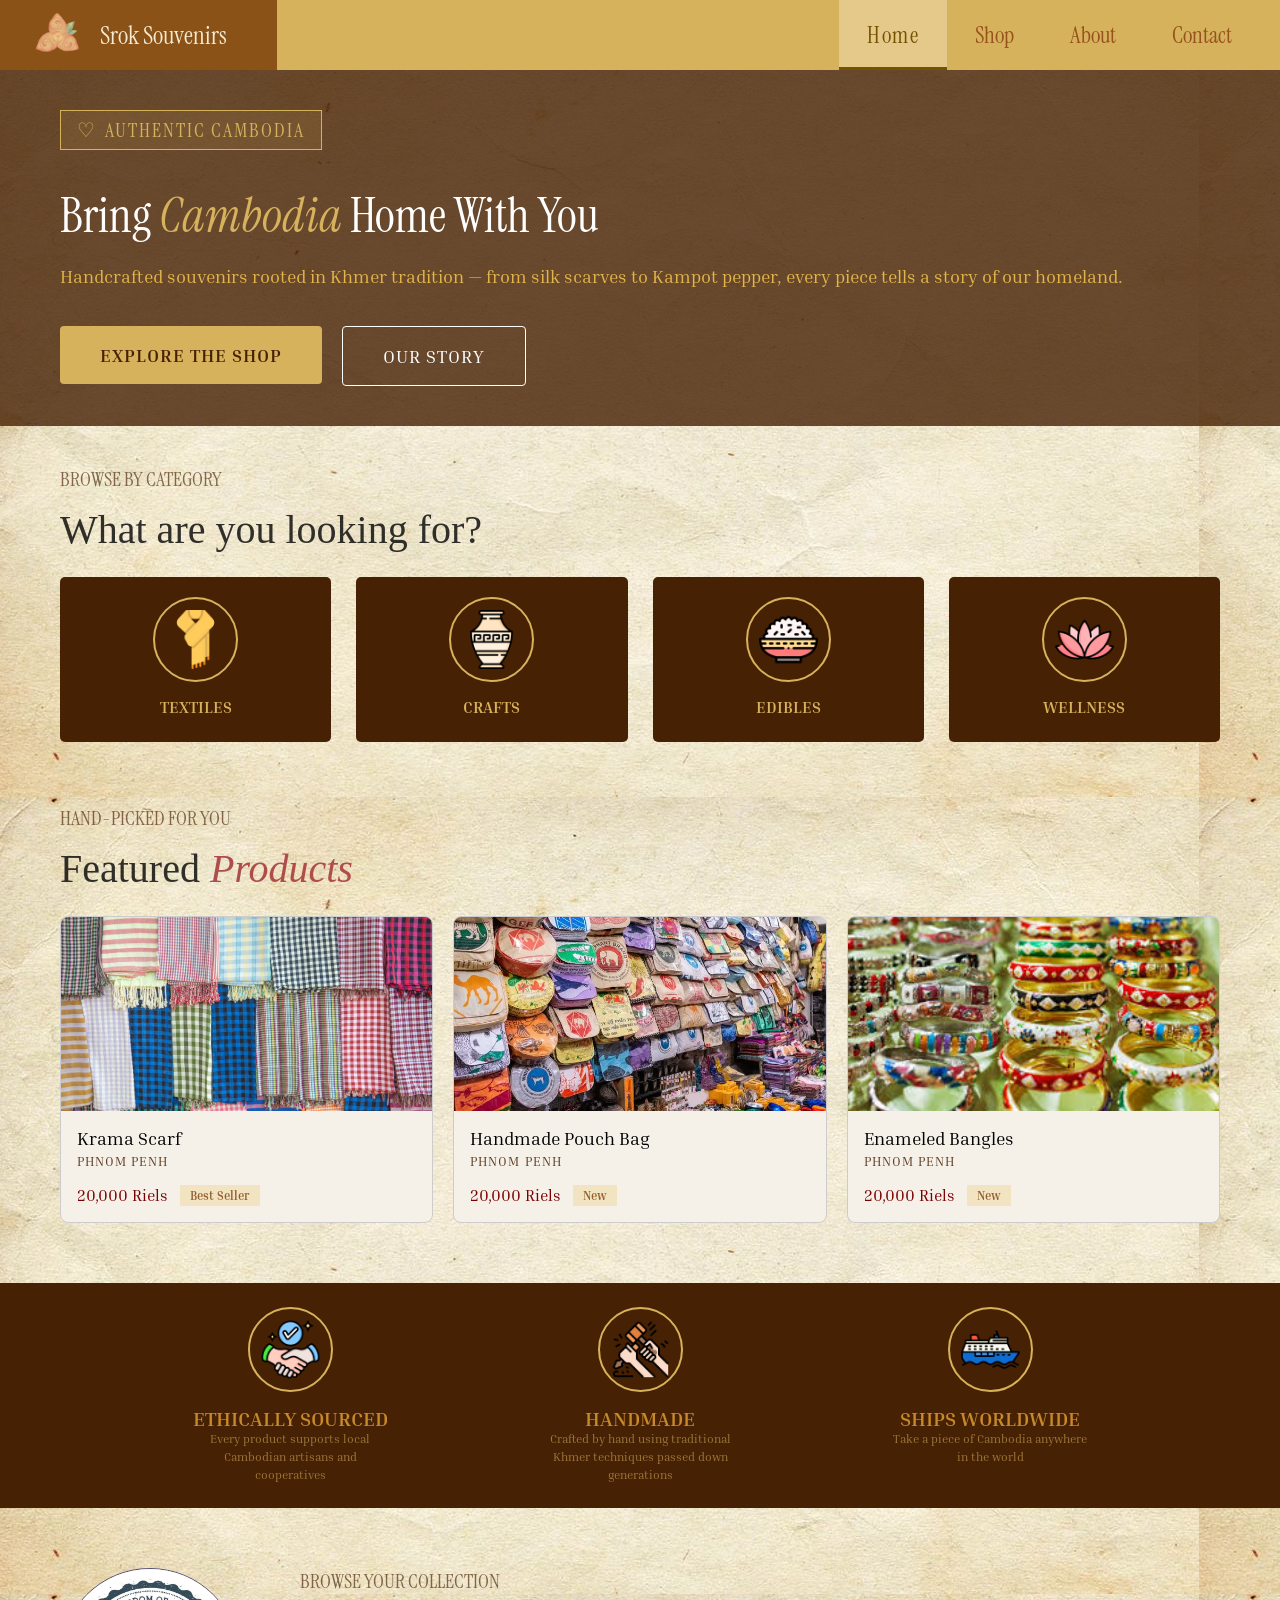
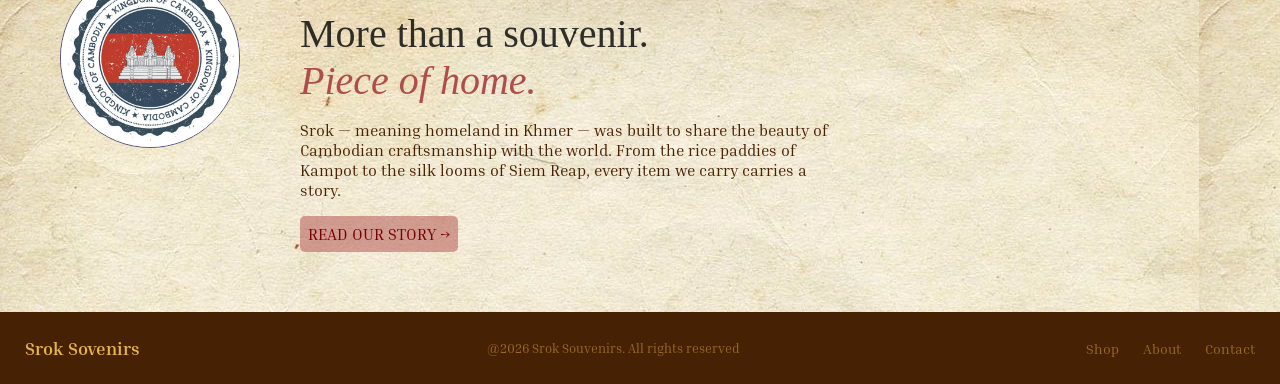
<file: index.html>
<!DOCTYPE html>
<html lang="en">
    <head>
        <title>Srok Sovenirs</title>
        <meta charset="UTF-8">
        <meta name="viewport" content="width=device-width, initial-scale=1.0">
        <link rel="stylesheet" href="style.css">
        <link rel="preconnect" href="https://fonts.googleapis.com">
        <link rel="preconnect" href="https://fonts.gstatic.com" crossorigin>
        <link href="https://fonts.googleapis.com/css2?family=Instrument+Serif:ital@0;1&family=Playfair+Display:ital,wght@0,400..900;1,400..900&family=Quantico:ital,wght@0,400;0,700;1,400;1,700&display=swap" rel="stylesheet">
        <link href="https://fonts.googleapis.com/css2?family=Inria+Serif:ital,wght@0,300;0,400;0,700;1,300;1,400;1,700&family=Instrument+Serif:ital@0;1&family=Playfair+Display:ital,wght@0,400..900;1,400..900&family=Quantico:ital,wght@0,400;0,700;1,400;1,700&display=swap" rel="stylesheet">
        <link href="https://fonts.googleapis.com/css2?family=IM+Fell+DW+Pica:ital@0;1&family=Inria+Serif:ital,wght@0,300;0,400;0,700;1,300;1,400;1,700&family=Instrument+Serif:ital@0;1&family=Playfair+Display:ital,wght@0,400..900;1,400..900&family=Quantico:ital,wght@0,400;0,700;1,400;1,700&display=swap" rel="stylesheet">
        <link rel="apple-touch-icon" sizes="180x180" href="assets/srok-favicon/apple-touch-icon.png">
        <link rel="icon" type="image/png" sizes="32x32" href="assets/srok-favicon/favicon-32x32.png">
        <link rel="icon" type="image/png" sizes="16x16" href="assets/srok-favicon/favicon-16x16.png">
        <link rel="icon" href="assets/srok-favicon/favicon.ico">
        <link rel="manifest" href="assets/srok-favicon/site.webmanifest">
    </head>
    <body>
        <!--Navbar-->
        <nav class="navbar">
            <div class="logo-wrapper">
                <span>
                    <img src="assets/romdoul.PNG" width="45px">
                </span>
                <span class="logo"><a href="index.html">Srok Souvenirs</a></span>
            </div>
            <button class="hamburger" id="hamburger-btn" aria-label="Toggle menu" aria-expanded="false">
                <span></span><span></span><span></span>
            </button>
            <ul class="nav-links">
                <li><a href="index.html" class="active">Home</a></li>
                <li><a href="shop.html">Shop</a></li>
                <li><a href="about.html">About</a></li>
                <li><a href="contact.html">Contact</a></li>
            </ul>
        </nav>
        <!--Hero Section-->
        <section class="hero">
            <div class="hero-content">
                <span class="badge">Authentic Cambodia</span>
                <h1>Bring <em>Cambodia</em> Home With You</h1>
                <p>Handcrafted souvenirs rooted in Khmer tradition — from silk scarves to Kampot pepper, every piece tells a story of our homeland.</p>
                <div class="hero-buttons">
                    <a href="shop.html"><button class="btn-primary"><span>Explore the Shop</span></button></a>
                    <a href="about.html"><button class="btn-secondary"><span>Our Story</span></button></a>
                </div>
            </div>
        </section>    
            <section class="browse-category">
                <span class="section-label">Browse by Category</span>
                <h2 class="section-hook">What are you looking for?</h2>
                <div class="category-grid">
                    <div class="category-card">
                        <div class="icon-ring">
                            <img src="assets/textiles.png" alt="textiles icon" width="59" height="59">
                        </div>
                        <p>Textiles</p>
                    </div>
                    <div class="category-card">
                        <div class="icon-ring">
                            <img src="assets/crafts.png" alt="crafts icon" width="59" height="59">
                        </div>
                        <p>Crafts</p>
                    </div>
                    <div class="category-card">
                        <div class="icon-ring">
                            <img src="assets/edibles.png" alt="edibles icon" width="59" height="59">
                        </div>
                        <p>Edibles</p>
                    </div>
                    <div class="category-card">
                        <div class="icon-ring">
                            <img src="assets/wellness.png" alt="wellness icon" width="59" height="59">
                        </div>
                        <p>Wellness</p>
                    </div>
                </div>
            </section>
            <section class="featured-products">
                <span class="section-label">Hand-picked For You</span>
                <h2 class="section-hook">Featured <em>Products</em></h2>
                <div class="products-grid">
                    <div class="product-card">
                        <img src="assets/krama.jpg" width="435" height="194">
                        <div class="product-info">
                            <h3>Krama Scarf</h3>
                            <p class="product-origin">Phnom Penh</p>
                            <div class="product-footer">
                                <span class="product-price">20,000 Riels</span>
                                <span class="product-badge">Best Seller</span>
                            </div>
                        </div>
                    </div>
                <div class="product-card">
                        <img src="assets/bags.jpg" width="435" height="194">
                        <div class="product-info">
                            <h3>Handmade Pouch Bag</h3>
                            <p class="product-origin">Phnom Penh</p>
                            <div class="product-footer">
                                <span class="product-price">20,000 Riels</span>
                                <span class="product-badge">New</span>
                            </div>
                        </div>
                </div>
                <div class="product-card">
                        <img src="assets/rings.jpg" width="435" height="194">
                        <div class="product-info">
                            <h3>Enameled Bangles</h3>
                            <p class="product-origin">Phnom Penh</p>
                            <div class="product-footer">
                                <span class="product-price">20,000 Riels</span>
                                <span class="product-badge">New</span>
                            </div>
                        </div>
                </div>
                </div>    
            </section>
            <section class="value-bar">
                <div class="value-item">
                    <div class="icon-ring">
                    <img src="assets/trustworthiness.png" alt="trust icon" width="59" height="59">
                    </div>
                    <div class="value-text">
                    <h4>Ethically Sourced</h4>
                    <p>Every product supports local Cambodian artisans and cooperatives</p>
                    </div>
                </div>
                <div class="value-item">
                    <div class="icon-ring">
                    <img src="assets/handcraft.png" alt="handmade icon" width="59" height="59">
                    </div>
                    <div class="value-text">
                    <h4>Handmade</h4>
                    <p class="value-item-para">Crafted by hand using traditional Khmer techniques passed down generations</p>
                    </div>
                </div>
                <div class="value-item">
                    <div class="icon-ring">
                    <img src="assets/cruise.png" alt="ship icon" width="59" height="59">
                    </div>
                    <div class="value-text">
                    <h4>ships worldwide</h4>
                    <p class="value-item-para">Take a piece of Cambodia anywhere in the world</p>
                    </div>
                </div>
            </section>
            <section class="browse-collection">
                <div>
                    <img src="assets/cambodia-stamp.jpg" alt="cambo icon" width="200" height="200">
                </div>
                <div class="browse-collection-txt">
                <span class="section-label">Browse Your Collection</span>
                <h2 class="section-hook">More than a souvenir.<br><em>Piece of home.</em></h2>
                <p>Srok — meaning homeland in Khmer — was built to share the beauty of Cambodian craftsmanship with the world. From the rice paddies of Kampot to the silk looms of Siem Reap, every item we carry carries a story.</p>
                <a href="about.html" class="btn-third"><span>Read Our Story →</span></a>
                </div>
            </section>
            <footer class="footer">
                <div class="footer-logo">Srok Sovenirs</div>
                <p class="footer-copy">@2026 Srok Souvenirs. All rights reserved</p>
                <ul class="footer-links">
                    <li><a href="shop.html">Shop</a></li>
                    <li><a href="about.html">About</a></li>
                    <li><a href="contact.html">Contact</a></li>
                </ul>
            </footer>
    <script src="nav.js" defer></script>
    </body>
</html>
</file>
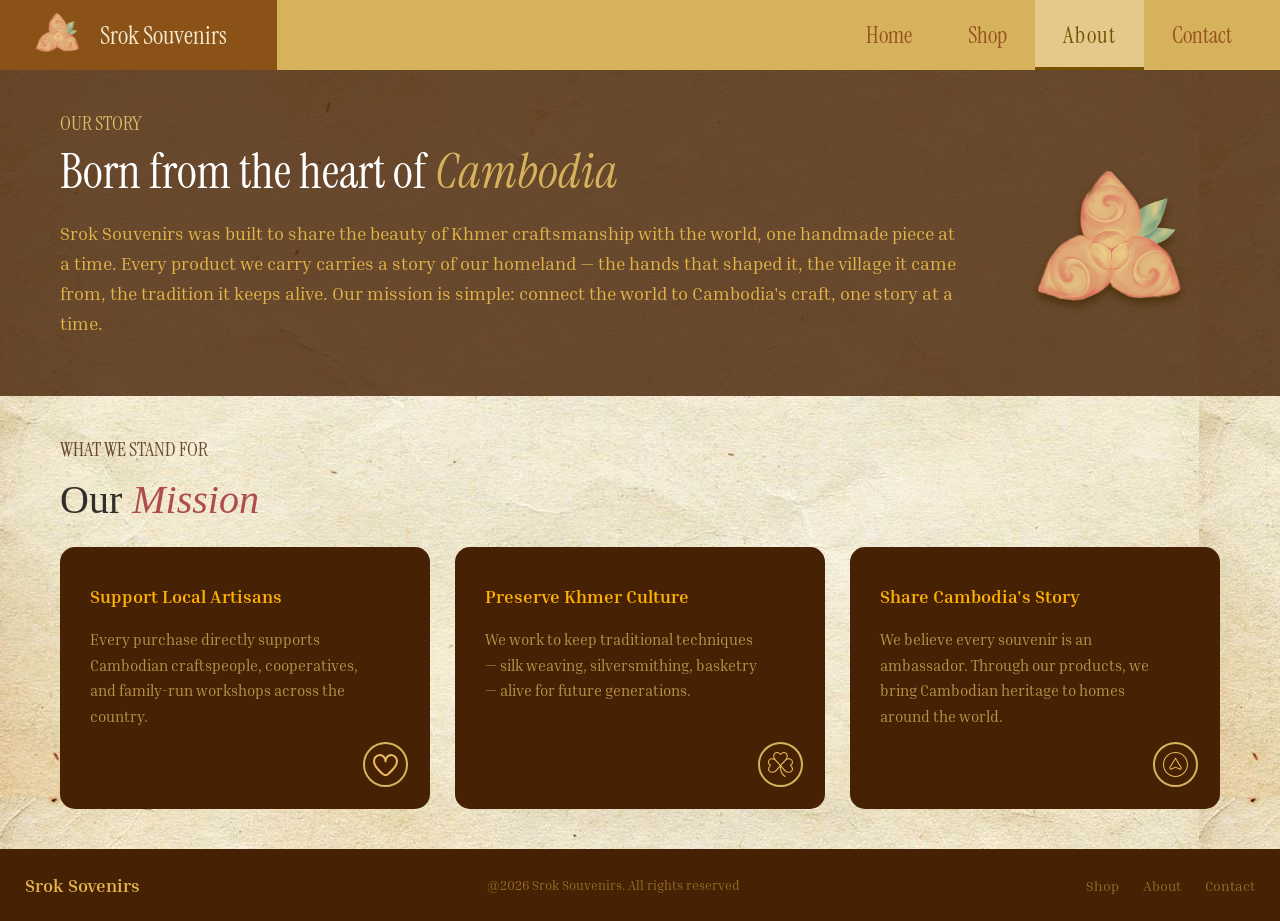
<file: about.html>
<!DOCTYPE html>
<html lang="en">
    <head>
        <title>About Us</title>
        <meta charset="UTF-8">
        <meta name="viewport" content="width=device-width, initial-scale=1.0">
        <link rel="stylesheet" href="about.css">
        <link rel="preconnect" href="https://fonts.googleapis.com">
        <link rel="preconnect" href="https://fonts.gstatic.com" crossorigin>
        <link href="https://fonts.googleapis.com/css2?family=Instrument+Serif:ital@0;1&family=Playfair+Display:ital,wght@0,400..900;1,400..900&family=Quantico:ital,wght@0,400;0,700;1,400;1,700&display=swap" rel="stylesheet">
        <link rel="preconnect" href="https://fonts.googleapis.com">
        <link rel="preconnect" href="https://fonts.gstatic.com" crossorigin>
        <link href="https://fonts.googleapis.com/css2?family=Inria+Serif:ital,wght@0,300;0,400;0,700;1,300;1,400;1,700&family=Instrument+Serif:ital@0;1&family=Playfair+Display:ital,wght@0,400..900;1,400..900&family=Quantico:ital,wght@0,400;0,700;1,400;1,700&display=swap" rel="stylesheet">
        <link rel="preconnect" href="https://fonts.googleapis.com">
        <link rel="preconnect" href="https://fonts.gstatic.com" crossorigin>
        <link href="https://fonts.googleapis.com/css2?family=IM+Fell+DW+Pica:ital@0;1&family=Inria+Serif:ital,wght@0,300;0,400;0,700;1,300;1,400;1,700&family=Instrument+Serif:ital@0;1&family=Playfair+Display:ital,wght@0,400..900;1,400..900&family=Quantico:ital,wght@0,400;0,700;1,400;1,700&display=swap" rel="stylesheet">
         <link rel="apple-touch-icon" sizes="180x180" href="assets/srok-favicon/apple-touch-icon.png">
        <link rel="icon" type="image/png" sizes="32x32" href="assets/srok-favicon/favicon-32x32.png">
        <link rel="icon" type="image/png" sizes="16x16" href="assets/srok-favicon/favicon-16x16.png">
        <link rel="icon" href="assets/srok-favicon/favicon.ico">
        <link rel="manifest" href="assets/srok-favicon/site.webmanifest">
    </head>
    <body>
        <nav class="navbar">
            <div class="logo-wrapper">
                <span class="logo-pic">
                    <img src="assets/romdoul.PNG" width="45px">
                </span>
                <span class="logo"><a href="index.html">Srok Souvenirs</a></span>
            </div>
            </div>
            <button class="hamburger" id="hamburger-btn" aria-label="Toggle menu" aria-expanded="false">
                <span></span><span></span><span></span>
            </button>
            <ul class="nav-links">
                <li><a href="index.html">Home</a></li>
                <li><a href="shop.html">Shop</a></li>
                <li><a href="about.html" class="active">About</a></li>
                <li><a href="contact.html">Contact</a></li>
            </ul>
        </nav>
        <main>
        <section class="our-story">
            <span class="section-starter">Our Story</span>
            <div class="our-story-content">
                <div class="our-story-text">
                    <h1>Born from the heart of <em>Cambodia</em></h1>
                    <p>Srok Souvenirs was built to share the beauty of Khmer craftsmanship with the world, one handmade piece at a time. Every product we carry carries a story of our homeland — the hands that shaped it, the village it came from, the tradition it keeps alive.
                    Our mission is simple: connect the world to Cambodia's craft, one story at a time.</p>
                </div>
                <img src="assets/romdoul.PNG" alt="phka romdoul" width="150" height="150">
            </div>
        </section>
        <section class="our-mission">
            <span class="section-starter">What we stand for</span>
            <h2 class="section-hook">Our <em>Mission</em></h2>
            <div class="mission-grid">
                <div class="mission-card">
                    <h3 class="mission-title">Support Local Artisans</h3>
                    <p>Every purchase directly supports Cambodian craftspeople, cooperatives, and family-run workshops across the country.</p>
                    <div class="mission-ring">
                        <img src="assets/heart.svg" alt="heart" width="18" height="18">
                    </div>
                </div>
                <div class="mission-card">
                    <h3 class="mission-title">Preserve Khmer Culture</h3>
                    <p>We work to keep traditional techniques — silk weaving, silversmithing, basketry — alive for future generations.</p>
                    <div class="mission-ring">
                        <img src="assets/three-leaf-clover.svg" alt="clover" width="18" height="18">
                    </div>
                </div>
                <div class="mission-card">
                    <h3 class="mission-title">Share cambodia's story</h3>
                    <p>We believe every souvenir is an ambassador. Through our products, we bring Cambodian heritage to homes around the world.</p>
                    <div class="mission-ring">
                        <img src="assets/compass-north.svg" alt="compass" width="18" height="18">
                    </div>
                </div>
            </div>
        </section>
        </main>
        <footer class="footer">
                <div class="footer-logo">Srok Sovenirs</div>
                <p class="footer-copy">@2026 Srok Souvenirs. All rights reserved</p>
                <ul class="footer-links">
                    <li><a href="shop.html">Shop</a></li>
                    <li><a href="about.html">About</a></li>
                    <li><a href="contact.html">Contact</a></li>
                </ul>
            </footer>
    <script src="nav.js" defer></script>
    </body>
</file>
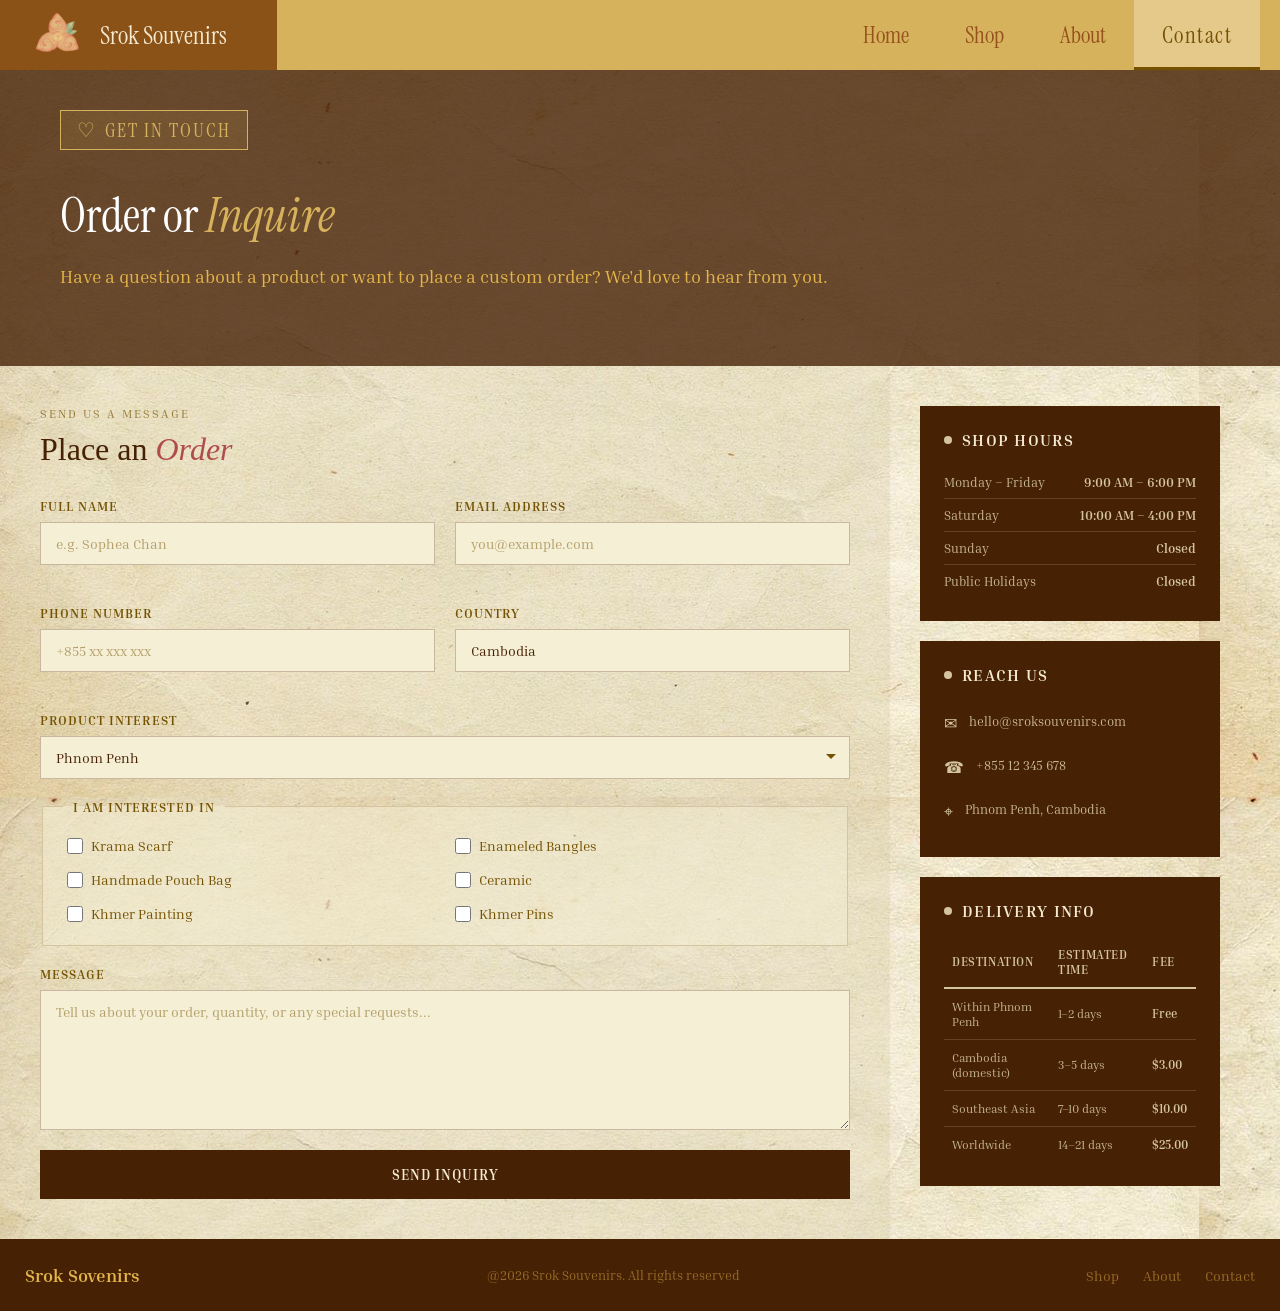
<file: contact.html>
<!DOCTYPE html>
<html lang="en">
    <head>
        <title>Srok Sovenirs</title>
        <meta charset="UTF-8">
        <meta name="viewport" content="width=device-width, initial-scale=1.0">
        <link rel="stylesheet" href="contact.css">
        <link rel="preconnect" href="https://fonts.googleapis.com">
        <link rel="preconnect" href="https://fonts.gstatic.com" crossorigin>
        <link href="https://fonts.googleapis.com/css2?family=Instrument+Serif:ital@0;1&family=Playfair+Display:ital,wght@0,400..900;1,400..900&family=Quantico:ital,wght@0,400;0,700;1,400;1,700&display=swap" rel="stylesheet">
        <link rel="preconnect" href="https://fonts.googleapis.com">
        <link rel="preconnect" href="https://fonts.gstatic.com" crossorigin>
        <link href="https://fonts.googleapis.com/css2?family=Inria+Serif:ital,wght@0,300;0,400;0,700;1,300;1,400;1,700&family=Instrument+Serif:ital@0;1&family=Playfair+Display:ital,wght@0,400..900;1,400..900&family=Quantico:ital,wght@0,400;0,700;1,400;1,700&display=swap" rel="stylesheet">
        <link rel="preconnect" href="https://fonts.googleapis.com">
        <link rel="preconnect" href="https://fonts.gstatic.com" crossorigin>
        <link href="https://fonts.googleapis.com/css2?family=IM+Fell+DW+Pica:ital@0;1&family=Inria+Serif:ital,wght@0,300;0,400;0,700;1,300;1,400;1,700&family=Instrument+Serif:ital@0;1&family=Playfair+Display:ital,wght@0,400..900;1,400..900&family=Quantico:ital,wght@0,400;0,700;1,400;1,700&display=swap" rel="stylesheet">
         <link rel="apple-touch-icon" sizes="180x180" href="assets/srok-favicon/apple-touch-icon.png">
        <link rel="icon" type="image/png" sizes="32x32" href="assets/srok-favicon/favicon-32x32.png">
        <link rel="icon" type="image/png" sizes="16x16" href="assets/srok-favicon/favicon-16x16.png">
        <link rel="icon" href="assets/srok-favicon/favicon.ico">
        <link rel="manifest" href="assets/srok-favicon/site.webmanifest">
    </head>


  <body>
    <div class="page">
         <!--Navbar-->
        <nav class="navbar">
            <div class="logo-wrapper">
                <span class="logo-pic">
                    <img src="assets/romdoul.PNG" width="45px">
                </span>
                <span class="logo"><a href="index.html">Srok Souvenirs</a></span>
            </div>
            <button class="hamburger" id="hamburger-btn" aria-label="Toggle menu" aria-expanded="false">
                <span></span><span></span><span></span>
            </button>
            <ul class="nav-links">
                <li><a href="index.html" >Home</a></li>
                <li><a href="shop.html">Shop</a></li>
                <li><a href="about.html">About</a></li>
                <li><a href="contact.html" class="active">Contact</a></li>
            </ul>
        </nav>

     <!--Hero Section-->
      <section class="hero">
        <div class="hero-content">
          <span class="badge">Get in touch</span>
          <h1>Order or <em>Inquire</em></h1>
          <p>Have a question about a product or want to place a custom order? We'd love to hear from you.</p>
        </div>
      </section>

      <div class="content">

        <div class="form-card">
        <div class="form-eyebrow">Send us a message</div>
        <h2>Place an <em>Order</em></h2>

        <form>
          <div class="row">
            <div class="field">
              <label for="fullname">Full Name</label>
              <input type="text" id="fullname" placeholder="e.g. Sophea Chan">
            </div>
            <div class="field">
              <label for="email">Email Address</label>
              <input type="email" id="email" placeholder="you@example.com">
            </div>
          </div>

          <div class="row">
            <div class="field">
              <label for="phone">Phone Number</label>
              <input type="tel" id="phone" placeholder="+855 xx xxx xxx">
            </div>
            <div class="field">
              <label for="country">Country</label>
              <input type="text" id="country" value="Cambodia">
            </div>
          </div>

          <div class="field">
            <label for="product">Product Interest</label>
            <select id="product">
              <option>Phnom Penh</option>
              <option>Siem Reap</option>
              <option>Kampot</option>
              <option>Battambang</option>
              <option>Kratié</option>
            </select>
          </div>

          <fieldset>
            <legend>I am interested in</legend>
            <div id="interest-options" class="checks">
              <!-- checkbox options will be injected here based on select -->
            </div>
          </fieldset>

          <div class="field">
            <label for="message">Message</label>
            <textarea id="message" placeholder="Tell us about your order, quantity, or any special requests..."></textarea>
          </div>

          <button type="submit" class="submit-btn">Send Inquiry</button>
        </form>
      </div>

      <div class="sidebar">
        <div class="info-card">
          <h3><span class="dot"></span> Shop Hours</h3>
          <div class="hours-row"><span>Monday – Friday</span><span>9:00 AM – 6:00 PM</span></div>
          <div class="hours-row"><span>Saturday</span><span>10:00 AM – 4:00 PM</span></div>
          <div class="hours-row"><span>Sunday</span><span>Closed</span></div>
          <div class="hours-row"><span>Public Holidays</span><span>Closed</span></div>
        </div>

        <div class="info-card">
          <h3><span class="dot"></span> Reach Us</h3>
          <div class="reach-row"><span class="ico">&#9993;</span><span class="txt">hello@sroksouvenirs.com</span></div>
          <div class="reach-row"><span class="ico">&#9742;</span><span class="txt">+855 12 345 678</span></div>
          <div class="reach-row"><span class="ico">&#8982;</span><span class="txt">Phnom Penh, Cambodia</span></div>
        </div>

        <div class="info-card">
          <h3><span class="dot"></span> Delivery Info</h3>
          <table class="delivery">
            <thead>
              <tr><th>Destination</th><th>Estimated Time</th><th>Fee</th></tr>
            </thead>
            <tbody>
              <tr><td>Within Phnom Penh</td><td>1–2 days</td><td>Free</td></tr>
              <tr><td>Cambodia (domestic)</td><td>3–5 days</td><td>$3.00</td></tr>
              <tr><td>Southeast Asia</td><td>7–10 days</td><td>$10.00</td></tr>
            <tr><td>Worldwide</td><td>14–21 days</td><td>$25.00</td></tr>
            </tbody>
          </table>
        </div>
      </div>
    </div>
    
    <footer class="footer">
      <div class="footer-logo">Srok Sovenirs</div>
      <p class="footer-copy">@2026 Srok Souvenirs. All rights reserved</p>
        <ul class="footer-links">
          <li><a href="shop.html">Shop</a></li>
          <li><a href="about.html">About</a></li>
          <li><a href="contact.html">Contact</a></li>
        </ul>
    </footer>
    </div>

  <script src="nav.js" defer></script>
  </body>

</html>

<script>
  (function(){
    const mapping = {
      'Phnom Penh': ['Krama Scarf','Enameled Bangles','Handmade Pouch Bag','Ceramic','Khmer Painting','Khmer Pins'],
      'Siem Reap': ['Silk','Stone Sculpture','Silk Scarf', 'Silverware', 'Angkor Painting', 'Angkor Replica'],
      'Kampot': ['Kampot Pepper Set','Plam Sugar Block', 'Organic Soap Bar', 'Pepper Gift Box', 'Lemongrass Soap', 'Palm Sugar Syrup'],
      'Battambang': ['Woven Basket','Woven Mat','Bamboo Wind Chime','Rattan Tray','Bamboo Lantern','Khmer Wall Art'],
      'Krati\u00e9': ['Lemongrass Essential Oil','Dried Herb Mix','Coconut Hair Oil','Herbal Bath Salt','Dried River Herbs','Jasmine Body Oil']
    };

    function createCheckbox(name, value){
      const label = document.createElement('label');
      const input = document.createElement('input');
      input.type = 'checkbox';
      input.name = name;
      input.value = value;
      label.appendChild(input);
      label.appendChild(document.createTextNode(' ' + value));
      return label;
    }

    function populateFor(selection){
      const container = document.getElementById('interest-options');
      if(!container) return;
      container.innerHTML = '';
      const items = mapping[selection] || [];
      if(items.length === 0){
        const p = document.createElement('p');
        p.textContent = 'No specific items for this selection.';
        container.appendChild(p);
        return;
      }
      items.forEach(i => container.appendChild(createCheckbox('interest', i)));
    }

    document.addEventListener('DOMContentLoaded', function(){
      const sel = document.getElementById('product');
      if(!sel) return;
      sel.addEventListener('change', function(e){
        populateFor(e.target.value);
      });
      // initialize
      populateFor(sel.value);
    });
  })();
</script>
</file>
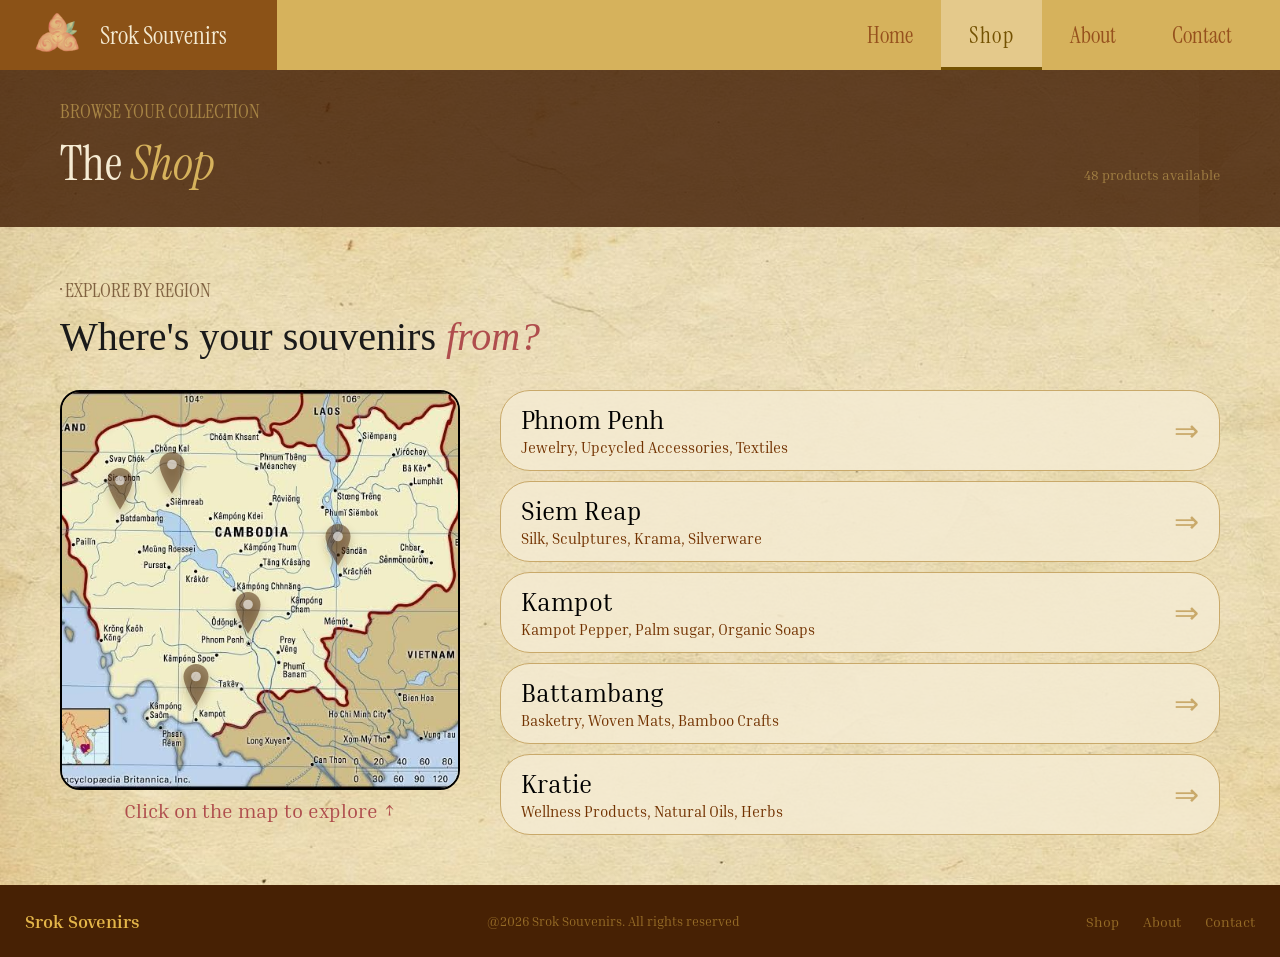
<file: shop.html>
<!DOCTYPE html>
<html lang="en">
    <head>
        <title>Shop — Srok Souvenirs</title>
        <meta charset="UTF-8">
        <meta name="viewport" content="width=device-width, initial-scale=1.0">
        <link rel="stylesheet" href="style.css">
        <link rel="stylesheet" href="shop.css">
        <link rel="preconnect" href="https://fonts.googleapis.com">
        <link rel="preconnect" href="https://fonts.gstatic.com" crossorigin>
        <link href="https://fonts.googleapis.com/css2?family=IM+Fell+DW+Pica:ital@0;1&family=Inria+Serif:ital,wght@0,300;0,400;0,700;1,300;1,400;1,700&family=Instrument+Serif:ital@0;1&family=Playfair+Display:ital,wght@0,400..900;1,400..900&family=Quantico:ital,wght@0,400;0,700;1,400;1,700&display=swap" rel="stylesheet">
        <link rel="apple-touch-icon" sizes="180x180" href="assets/srok-favicon/apple-touch-icon.png">
        <link rel="icon" type="image/png" sizes="32x32" href="assets/srok-favicon/favicon-32x32.png">
        <link rel="icon" type="image/png" sizes="16x16" href="assets/srok-favicon/favicon-16x16.png">
        <link rel="icon" href="assets/srok-favicon/favicon.ico">
        <link rel="manifest" href="assets/srok-favicon/site.webmanifest">
    </head>
    <body>
        <!--Navbar-->
        <nav class="navbar">
            <div class="logo-wrapper">
                <span class="logo-pic">
                    <img src="assets/romdoul.PNG" width="45px">
                </span>
                <span class="logo"><a href="index.html">Srok Souvenirs</a></span>
            </div>
            </div>
            <button class="hamburger" id="hamburger-btn" aria-label="Toggle menu" aria-expanded="false">
                <span></span><span></span><span></span>
            </button>
            <ul class="nav-links">
                <li><a href="index.html">Home</a></li>
                <li><a href="shop.html" class="active">Shop</a></li>
                <li><a href="about.html">About</a></li>
                <li><a href="contact.html">Contact</a></li>
            </ul>
        </nav>

        <!--Shop Hero-->
        <section class="shop-hero">
            <span class="section-label">Browse Your Collection</span>
            <div class="shop-hero-row">
                <h1>The <em>Shop</em></h1>
                <span class="product-count">48 products available</span>
            </div>
        </section>

        <!--Explore by Region-->
        <section class="explore-region">
            <span class="section-label">· Explore by Region</span>
            <h2>Where's your souvenirs <em>from?</em></h2>
            <div class="region-container">
                <div class="map-wrapper">
                    <div class="map-image-container">
                    <img src="assets/map.jpg" alt="Map of Cambodia">
                    <div class="map-pins">

                        <!-- Siem Reap — upper left -->
                        <a href="#siem-reap" class="map-pin" style="left:28%;top:28%;">
                            <svg class="pin-icon" xmlns="http://www.w3.org/2000/svg" viewBox="0 0 24 36"><path d="M12 0C7.03 0 3 4.03 3 9c0 6.75 9 21 9 21s9-14.25 9-21C21 4.03 16.97 0 12 0z" fill="currentColor"/><circle cx="12" cy="9" r="3.5" fill="rgba(255,255,255,0.6)"/></svg>
                            <div class="pin-card pin-card--below">
                                <img src="assets/angkorwat.jpg" alt="Siem Reap">
                                <div class="pin-card-info">
                                    <h4>Siem Reap</h4>
                                    <p>Silk · Sculptures · Krama</p>
                                </div>
                            </div>
                        </a>

                        <!-- Battambang — left edge -->
                        <a href="#battambang" class="map-pin" style="left:15%;top:32%;">
                            <svg class="pin-icon" xmlns="http://www.w3.org/2000/svg" viewBox="0 0 24 36"><path d="M12 0C7.03 0 3 4.03 3 9c0 6.75 9 21 9 21s9-14.25 9-21C21 4.03 16.97 0 12 0z" fill="currentColor"/><circle cx="12" cy="9" r="3.5" fill="rgba(255,255,255,0.6)"/></svg>
                            <div class="pin-card pin-card--right">
                                <img src="assets/bb.jpg" alt="Battambang">
                                <div class="pin-card-info">
                                    <h4>Battambang</h4>
                                    <p>Basketry · Woven Mats · Bamboo</p>
                                </div>
                            </div>
                        </a>

                        <!-- Phnom Penh — center -->
                        <a href="#phnom-penh" class="map-pin" style="left:47%;top:63%;">
                            <svg class="pin-icon" xmlns="http://www.w3.org/2000/svg" viewBox="0 0 24 36"><path d="M12 0C7.03 0 3 4.03 3 9c0 6.75 9 21 9 21s9-14.25 9-21C21 4.03 16.97 0 12 0z" fill="currentColor"/><circle cx="12" cy="9" r="3.5" fill="rgba(255,255,255,0.6)"/></svg>
                            <div class="pin-card">
                                <img src="assets/pp.jpg" alt="Phnom Penh">
                                <div class="pin-card-info">
                                    <h4>Phnom Penh</h4>
                                    <p>Jewelry · Accessories · Textiles</p>
                                </div>
                            </div>
                        </a>

                        <!-- Kratie — right side -->
                        <a href="#kratie" class="map-pin" style="left:69.5%;top:46%;">
                            <svg class="pin-icon" xmlns="http://www.w3.org/2000/svg" viewBox="0 0 24 36"><path d="M12 0C7.03 0 3 4.03 3 9c0 6.75 9 21 9 21s9-14.25 9-21C21 4.03 16.97 0 12 0z" fill="currentColor"/><circle cx="12" cy="9" r="3.5" fill="rgba(255,255,255,0.6)"/></svg>
                            <div class="pin-card">
                                <img src="assets/Kratie.webp" alt="Kratie">
                                <div class="pin-card-info">
                                    <h4>Kratie</h4>
                                    <p>Wellness · Natural Oils · Herbs</p>
                                </div>
                            </div>
                        </a>

                        <!-- Kampot — bottom -->
                        <a href="#kampot" class="map-pin" style="left:34%;top:81%;">
                            <svg class="pin-icon" xmlns="http://www.w3.org/2000/svg" viewBox="0 0 24 36"><path d="M12 0C7.03 0 3 4.03 3 9c0 6.75 9 21 9 21s9-14.25 9-21C21 4.03 16.97 0 12 0z" fill="currentColor"/><circle cx="12" cy="9" r="3.5" fill="rgba(255,255,255,0.6)"/></svg>
                            <div class="pin-card">
                                <img src="assets/kp.jpg" alt="Kampot">
                                <div class="pin-card-info">
                                    <h4>Kampot</h4>
                                    <p>Pepper · Palm Sugar · Soaps</p>
                                </div>
                            </div>
                        </a>

                    </div>
                    </div><!-- end map-image-container -->
                    <p class="map-caption">Click on the map to explore ↑</p>
                </div>
                <div class="region-links">
                    <a href="#phnom-penh" class="region-link">
                        <div>
                            <h3>Phnom Penh</h3>
                            <p>Jewelry, Upcycled Accessories, Textiles</p>
                        </div>
                        <span class="region-arrow">⇒</span>
                    </a>
                    <a href="#siem-reap" class="region-link">
                        <div>
                            <h3>Siem Reap</h3>
                            <p>Silk, Sculptures, Krama, Silverware</p>
                        </div>
                        <span class="region-arrow">⇒</span>
                    </a>
                    <a href="#kampot" class="region-link">
                        <div>
                            <h3>Kampot</h3>
                            <p>Kampot Pepper, Palm sugar, Organic Soaps</p>
                        </div>
                        <span class="region-arrow">⇒</span>
                    </a>
                    <a href="#battambang" class="region-link">
                        <div>
                            <h3>Battambang</h3>
                            <p>Basketry, Woven Mats, Bamboo Crafts</p>
                        </div>
                        <span class="region-arrow">⇒</span>
                    </a>
                    <a href="#kratie" class="region-link">
                        <div>
                            <h3>Kratie</h3>
                            <p>Wellness Products, Natural Oils, Herbs</p>
                        </div>
                        <span class="region-arrow">⇒</span>
                    </a>
                </div>
            </div>
        </section>

        <!--Phnom Penh Collection-->
        <section class="product-collection" id="phnom-penh">
            <span class="section-label">Phnom Penh Collection</span>
            <div class="collection-header">
                <h2>Jewelry &amp; <em>Accessories</em></h2>
                <div class="filter-tabs">
                    <button class="filter-btn active">All</button>
                    <button class="filter-btn">Jewelry</button>
                    <button class="filter-btn">Upcycled Accessories</button>
                    <button class="filter-btn">Textiles</button>
                </div>
            </div>
            <div class="shop-grid">
                <div class="shop-product-card">
                    <img src="assets/krama.jpg" alt="Krama Scarf">
                    <div class="shop-product-info">
                        <h3>Krama Scarf</h3>
                        <p class="product-origin">Phnom Penh</p>
                        <div class="shop-product-footer">
                            <span class="product-price">20,000 Riels</span>
                            <button class="add-btn">+ Add</button>
                        </div>
                    </div>
                </div>
                <div class="shop-product-card">
                    <img src="assets/rings.jpg" alt="Enameled Bangles">
                    <div class="shop-product-info">
                        <h3>Enameled Bangles</h3>
                        <p class="product-origin">Phnom Penh</p>
                        <div class="shop-product-footer">
                            <span class="product-price">10,000 Riels</span>
                            <button class="add-btn">+ Add</button>
                        </div>
                    </div>
                </div>
                <div class="shop-product-card">
                    <img src="assets/bags.jpg" alt="Handmade Pouch Bag">
                    <div class="shop-product-info">
                        <h3>Handmade Pouch Bag</h3>
                        <p class="product-origin">Phnom Penh</p>
                        <div class="shop-product-footer">
                            <span class="product-price">15,000 Riels</span>
                            <button class="add-btn">+ Add</button>
                        </div>
                    </div>
                </div>
                <div class="shop-product-card">
                    <img src="assets/khmerceramic.jpg" alt="Ceramic">
                    <div class="shop-product-info">
                        <h3>Ceramic</h3>
                        <p class="product-origin">Phnom Penh</p>
                        <div class="shop-product-footer">
                            <span class="product-price">20,000 Riels</span>
                            <button class="add-btn">+ Add</button>
                        </div>
                    </div>
                </div>
                <div class="shop-product-card">
                    <img src="assets/khmerpainting.png" alt="Khmer Painting">
                    <div class="shop-product-info">
                        <h3>Khmer Painting</h3>
                        <p class="product-origin">Phnom Penh</p>
                        <div class="shop-product-footer">
                            <span class="product-price">250,000 Riels</span>
                            <button class="add-btn">+ Add</button>
                        </div>
                    </div>
                </div>
                <div class="shop-product-card">
                    <img src="assets/khmerrpins.jpg" alt="Khmer Pins">
                    <div class="shop-product-info">
                        <h3>Khmer Pins</h3>
                        <p class="product-origin">Phnom Penh</p>
                        <div class="shop-product-footer">
                            <span class="product-price">15,000 Riels</span>
                            <button class="add-btn">+ Add</button>
                        </div>
                    </div>
                </div>
            </div>
        </section>

        <!--Siem Reap Collection-->
        <section class="product-collection alt-bg" id="siem-reap">
            <span class="section-label">Siem Reap Collection</span>
            <div class="collection-header">
                <h2>Silk &amp; <em>Sculptures</em></h2>
                <div class="filter-tabs">
                    <button class="filter-btn active">All</button>
                    <button class="filter-btn">Silk</button>
                    <button class="filter-btn">Sculptures</button>
                    <button class="filter-btn">Silverware</button>
                </div>
            </div>
            <div class="shop-grid">
                <div class="shop-product-card">
                    <img src="assets/silk.jpg" alt="Silk">
                    <div class="shop-product-info">
                        <h3>Silk</h3>
                        <p class="product-origin">Siem Reap</p>
                        <div class="shop-product-footer">
                            <span class="product-price">35,000 Riels</span>
                            <button class="add-btn">+ Add</button>
                        </div>
                    </div>
                </div>
                <div class="shop-product-card">
                    <img src="assets/status.webp" alt="Stone Sculpture">
                    <div class="shop-product-info">
                        <h3>Stone Sculpture</h3>
                        <p class="product-origin">Siem Reap</p>
                        <div class="shop-product-footer">
                            <span class="product-price">80,000 Riels</span>
                            <button class="add-btn">+ Add</button>
                        </div>
                    </div>
                </div>
                <div class="shop-product-card">
                    <img src="assets/khmersilkscaft.webp" alt="Silk Scarf">
                    <div class="shop-product-info">
                        <h3>Silk Scarf</h3>
                        <p class="product-origin">Siem Reap</p>
                        <div class="shop-product-footer">
                            <span class="product-price">48,000 Riels</span>
                            <button class="add-btn">+ Add</button>
                        </div>
                    </div>
                </div>
                <div class="shop-product-card">
                    <img src="assets/silverware.jpg" alt="Silverware">
                    <div class="shop-product-info">
                        <h3>Silverware</h3>
                        <p class="product-origin">Siem Reap</p>
                        <div class="shop-product-footer">
                            <span class="product-price">55,000 Riels</span>
                            <button class="add-btn">+ Add</button>
                        </div>
                    </div>
                </div>
                <div class="shop-product-card">
                    <img src="assets/painting.jpg" alt="Angkor Painting">
                    <div class="shop-product-info">
                        <h3>Angkor Painting</h3>
                        <p class="product-origin">Siem Reap</p>
                        <div class="shop-product-footer">
                            <span class="product-price">45,000 Riels</span>
                            <button class="add-btn">+ Add</button>
                        </div>
                    </div>
                </div>
                <div class="shop-product-card">
                    <img src="assets/angkorreplica.jpg" alt="Angkor Replica">
                    <div class="shop-product-info">
                        <h3>Angkor Replica</h3>
                        <p class="product-origin">Siem Reap</p>
                        <div class="shop-product-footer">
                            <span class="product-price">120,000 Riels</span>
                            <button class="add-btn">+ Add</button>
                        </div>
                    </div>
                </div>
            </div>
        </section>

        <!--Kampot Collection-->
        <section class="product-collection" id="kampot">
            <span class="section-label">Kampot Collection</span>
            <div class="collection-header">
                <h2>Pepper &amp; <em>Organic Soaps</em></h2>
                <div class="filter-tabs">
                    <button class="filter-btn active">All</button>
                    <button class="filter-btn">Kampot Pepper</button>
                    <button class="filter-btn">Palm Sugar</button>
                    <button class="filter-btn">Organic Soaps</button>
                </div>
            </div>
            <div class="shop-grid">
                <div class="shop-product-card">
                    <img src="assets/KampotPepperSet.jpg" alt="Kampot Pepper Set">
                    <div class="shop-product-info">
                        <h3>Kampot Pepper Set</h3>
                        <p class="product-origin">Kampot</p>
                        <div class="shop-product-footer">
                            <span class="product-price">40,000 Riels</span>
                            <button class="add-btn">+ Add</button>
                        </div>
                    </div>
                </div>
                <div class="shop-product-card">
                    <img src="assets/PalmSugarBlock.webp" alt="Palm Sugar Block">
                    <div class="shop-product-info">
                        <h3>Palm Sugar Block</h3>
                        <p class="product-origin">Kampot</p>
                        <div class="shop-product-footer">
                            <span class="product-price">15,000 Riels</span>
                            <button class="add-btn">+ Add</button>
                        </div>
                    </div>
                </div>
                <div class="shop-product-card">
                    <img src="assets/OrganicSoapBar.avif" alt="Organic Soap Bar">
                    <div class="shop-product-info">
                        <h3>Organic Soap Bar</h3>
                        <p class="product-origin">Kampot</p>
                        <div class="shop-product-footer">
                            <span class="product-price">8,000 Riels</span>
                            <button class="add-btn">+ Add</button>
                        </div>
                    </div>
                </div>
                <div class="shop-product-card">
                    <img src="assets/PepperGiftBox.jpg" alt="Pepper Gift Box">
                    <div class="shop-product-info">
                        <h3>Pepper Gift Box</h3>
                        <p class="product-origin">Kampot</p>
                        <div class="shop-product-footer">
                            <span class="product-price">55,000 Riels</span>
                            <button class="add-btn">+ Add</button>
                        </div>
                    </div>
                </div>
                <div class="shop-product-card">
                    <img src="assets/LemongrassSoap.png" alt="Lemongrass Soap">
                    <div class="shop-product-info">
                        <h3>Lemongrass Soap</h3>
                        <p class="product-origin">Kampot</p>
                        <div class="shop-product-footer">
                            <span class="product-price">10,000 Riels</span>
                            <button class="add-btn">+ Add</button>
                        </div>
                    </div>
                </div>
                <div class="shop-product-card">
                    <img src="assets/PalmSugarSyrup.jpg" alt="Palm Sugar Syrup">
                    <div class="shop-product-info">
                        <h3>Palm Sugar Syrup</h3>
                        <p class="product-origin">Kampot</p>
                        <div class="shop-product-footer">
                            <span class="product-price">20,000 Riels</span>
                            <button class="add-btn">+ Add</button>
                        </div>
                    </div>
                </div>
            </div>
        </section>

        <!--Battambang Collection-->
        <section class="product-collection alt-bg" id="battambang">
            <span class="section-label">Battambang Collection</span>
            <div class="collection-header">
                <h2>Woven Mats &amp; <em>Bamboo Crafts</em></h2>
                <div class="filter-tabs">
                    <button class="filter-btn active">All</button>
                    <button class="filter-btn">Basketry</button>
                    <button class="filter-btn">Woven Mats</button>
                    <button class="filter-btn">Bamboo Crafts</button>
                </div>
            </div>
            <div class="shop-grid">
                <div class="shop-product-card">
                    <img src="assets/WovenBasket.jpg" alt="Woven Basket">
                    <div class="shop-product-info">
                        <h3>Woven Basket</h3>
                        <p class="product-origin">Battambang</p>
                        <div class="shop-product-footer">
                            <span class="product-price">25,000 Riels</span>
                            <button class="add-btn">+ Add</button>
                        </div>
                    </div>
                </div>
                <div class="shop-product-card">
                    <img src="assets/wovenmat.jpg" alt="Woven Mat">
                    <div class="shop-product-info">
                        <h3>Woven Mat</h3>
                        <p class="product-origin">Battambang</p>
                        <div class="shop-product-footer">
                            <span class="product-price">30,000 Riels</span>
                            <button class="add-btn">+ Add</button>
                        </div>
                    </div>
                </div>
                <div class="shop-product-card">
                    <img src="assets/BambooWindChime.jpg" alt="Bamboo Wind Chime">
                    <div class="shop-product-info">
                        <h3>Bamboo Wind Chime</h3>
                        <p class="product-origin">Battambang</p>
                        <div class="shop-product-footer">
                            <span class="product-price">12,000 Riels</span>
                            <button class="add-btn">+ Add</button>
                        </div>
                    </div>
                </div>
                <div class="shop-product-card">
                    <img src="assets/RattanTray.jpg" alt="Rattan Tray">
                    <div class="shop-product-info">
                        <h3>Rattan Tray</h3>
                        <p class="product-origin">Battambang</p>
                        <div class="shop-product-footer">
                            <span class="product-price">22,000 Riels</span>
                            <button class="add-btn">+ Add</button>
                        </div>
                    </div>
                </div>
                <div class="shop-product-card">
                    <img src="assets/BambooLantern.jpg" alt="Bamboo Lantern">
                    <div class="shop-product-info">
                        <h3>Bamboo Lantern</h3>
                        <p class="product-origin">Battambang</p>
                        <div class="shop-product-footer">
                            <span class="product-price">18,000 Riels</span>
                            <button class="add-btn">+ Add</button>
                        </div>
                    </div>
                </div>
                <div class="shop-product-card">
                    <img src="assets/khmerwalllart.avif" alt="Khmer Wall Art">
                    <div class="shop-product-info">
                        <h3>Khmer Wall Art</h3>
                        <p class="product-origin">Battambang</p>
                        <div class="shop-product-footer">
                            <span class="product-price">35,000 Riels</span>
                            <button class="add-btn">+ Add</button>
                        </div>
                    </div>
                </div>
            </div>
        </section>

        <!--Kratie Collection-->
        <section class="product-collection" id="kratie">
            <span class="section-label">Kratie Collection</span>
            <div class="collection-header">
                <h2>Wellness &amp; <em>Natural Oils</em></h2>
                <div class="filter-tabs">
                    <button class="filter-btn active">All</button>
                    <button class="filter-btn">Wellness Products</button>
                    <button class="filter-btn">Natural Oils</button>
                    <button class="filter-btn">Herbs</button>
                </div>
            </div>
            <div class="shop-grid">
                <div class="shop-product-card">
                    <img src="assets/lemongrassoil.jpg" alt="Lemongrass Essential Oil">
                    <div class="shop-product-info">
                        <h3>Lemongrass Essential Oil</h3>
                        <p class="product-origin">Kratie</p>
                        <div class="shop-product-footer">
                            <span class="product-price">22,000 Riels</span>
                            <button class="add-btn">+ Add</button>
                        </div>
                    </div>
                </div>
                <div class="shop-product-card">
                    <img src="assets/dryherbmix.jpg" alt="Dried Herb Mix">
                    <div class="shop-product-info">
                        <h3>Dried Herb Mix</h3>
                        <p class="product-origin">Kratie</p>
                        <div class="shop-product-footer">
                            <span class="product-price">18,000 Riels</span>
                            <button class="add-btn">+ Add</button>
                        </div>
                    </div>
                </div>
                <div class="shop-product-card">
                    <img src="assets/coconuthairoil.jpg" alt="Coconut Hair Oil">
                    <div class="shop-product-info">
                        <h3>Coconut Hair Oil</h3>
                        <p class="product-origin">Kratie</p>
                        <div class="shop-product-footer">
                            <span class="product-price">14,000 Riels</span>
                            <button class="add-btn">+ Add</button>
                        </div>
                    </div>
                </div>
                <div class="shop-product-card">
                    <img src="assets/herbbathsalt.png" alt="Herbal Bath Salt">
                    <div class="shop-product-info">
                        <h3>Herbal Bath Salt</h3>
                        <p class="product-origin">Kratie</p>
                        <div class="shop-product-footer">
                            <span class="product-price">16,000 Riels</span>
                            <button class="add-btn">+ Add</button>
                        </div>
                    </div>
                </div>
                <div class="shop-product-card">
                    <img src="assets/driedriverherb.webp" alt="Dried River Herbs">
                    <div class="shop-product-info">
                        <h3>Dried River Herbs</h3>
                        <p class="product-origin">Kratie</p>
                        <div class="shop-product-footer">
                            <span class="product-price">12,000 Riels</span>
                            <button class="add-btn">+ Add</button>
                        </div>
                    </div>
                </div>
                <div class="shop-product-card">
                    <img src="assets/jasminebodyoil.jpeg" alt="Jasmine Body Oil">
                    <div class="shop-product-info">
                        <h3>Jasmine Body Oil</h3>
                        <p class="product-origin">Kratie</p>
                        <div class="shop-product-footer">
                            <span class="product-price">25,000 Riels</span>
                            <button class="add-btn">+ Add</button>
                        </div>
                    </div>
                </div>
            </div>
        </section>

        <!--Footer-->
        <footer class="footer">
            <div class="footer-logo">Srok Sovenirs</div>
            <p class="footer-copy">@2026 Srok Souvenirs. All rights reserved</p>
            <ul class="footer-links">
                <li><a href="shop.html">Shop</a></li>
                <li><a href="about.html">About</a></li>
                <li><a href="contact.html">Contact</a></li>
            </ul>
        </footer>
        <script>
            // Wait until the full HTML page has loaded before running any script
            document.addEventListener('DOMContentLoaded', function () {

                // Select all product collection sections and all clickable triggers (map pins + region links)
                var collections = document.querySelectorAll('.product-collection');
                var triggers = document.querySelectorAll('.map-pin, .region-link');

                // Attach a click listener to every trigger
                triggers.forEach(function (trigger) {
                    trigger.addEventListener('click', function (e) {
                        e.preventDefault(); // Stop the browser from jumping to the anchor (#id) by default

                        // Read the href value (e.g. "#phnom-penh") and strip the "#" to get the section id
                        var targetId = this.getAttribute('href').replace('#', '');
                        var target = document.getElementById(targetId);

                        // Hide all collections by removing the "active" class from each
                        collections.forEach(function (c) {
                            c.classList.remove('active');
                        });

                        // Show only the clicked region's collection and smoothly scroll to it
                        if (target) {
                            target.classList.add('active');
                            // Small delay (50ms) so the section is visible before scrollIntoView fires
                            setTimeout(function () {
                                target.scrollIntoView({ behavior: 'smooth', block: 'start' });
                            }, 50);
                        }
                    });
                });
            });
        </script>
    <script src="nav.js" defer></script>
    </body>
</html>
</file>
<file: style.css>
* {
    box-sizing: border-box;
}
.navbar {
  position: fixed;
  top: 0;
  left: 0;
  right: 0;
  z-index: 1000;
  display: flex;
  align-items: stretch;
  height: 70px;
  background-color: rgba(214, 178, 92);
}

.logo-wrapper {
  background-color: rgba(114, 50, 0, 0.75);
  display: flex;
  align-items: center;
  justify-content: center;
  padding: 0 50px;
  flex-shrink: 0;
  gap: 20px;
  margin-left: -15px;
}

.logo {
  font-family: "Instrument Serif", serif;
  font-size: 25px;
  letter-spacing: 10%;
  font-weight: normal;
  white-space: nowrap;
  a {
    text-decoration: none;
    color: #f5ebd3;
  }
}


.nav-links {
  list-style: none;
  display: flex;
  align-items: center;
  margin-left: auto;
  padding-right: 20px;
}

.nav-links li a {
  display: flex;
  align-items: center;
  height: 70px;
  padding: 0 28px;
  text-transform: capitalize;
  text-decoration: none;
  font-size: 23px;
  color: #96511d;
  position: relative;
  transition: background-color 0.3s ease, color 0.3s ease, letter-spacing 0.3s ease;
}

.nav-links li a::after {
  content: '';
  position: absolute;
  bottom: 0;
  left: 0;
  width: 100%;
  height: 3px;
  background-color: #745202;
  transform: scaleX(0);
  transform-origin: center;
  transition: transform 0.2s ease;
}

.nav-links li a.active,
.nav-links li a:hover {
  background-color: #e4c98b;
  color: #745202;
  letter-spacing: 1.5px;

}

.nav-links li a.active::after,
.nav-links li a:hover::after {
  transform: scaleX(1);
}

.hamburger {
  display: none;
  flex-direction: column;
  justify-content: center;
  gap: 5px;
  width: 32px;
  height: 32px;
  align-self: center;
  margin-left: auto;
  margin-right: 20px;
  background: none;
  border: none;
  cursor: pointer;
  padding: 0;
}

.hamburger span {
  display: block;
  width: 100%;
  height: 3px;
  background-color: #472104;
  border-radius: 2px;
}

body {
  margin: 0;
  padding-top: 70px;
  background-image: url("assets/bg.jpg");
  font-family: "Instrument Serif", serif;
}

.icon-ring {
  width: 85px;
  height: 85px;
  border-radius: 50%;
  border: 2px solid #d6b25c;
  display: flex;
  align-items: center;
  justify-content: center;
  margin-bottom: 10px;
}

.hero {
  background-color: rgba(71, 33, 4, 0.8);
  color: #ffffff;
  padding: 40px 60px;
}

.hero-content {
  h1 {
    font-size: 3rem;
    font-weight: normal;
    line-height: 1.1;
    margin-bottom: 20px;
    em {
      color: #d6b25c;
    }
  }
  p {
  font-size: 1.1rem;
  line-height: 1.6;
  margin-bottom: 35px;
  font-family: "Inria serif", serif;
  color: rgba(228, 182, 73, 1);
}
}

.badge {
  display: inline-block;
  font-size: 20px;
  text-transform: uppercase;
  letter-spacing: 2px;
  background-color: rgba(214, 178, 92, 0.11);
  color: #d6b25c;
  border: 1px solid #d6b25c;
  padding: 6px 16px;
   &::before {
            content: "♡";
            margin-right: 8px;
  }
}

.hero-buttons {
  display: flex;
  gap: 20px;
  button {
    padding: 18px 40px;
    font-size: 18px;
    text-transform: uppercase;
    letter-spacing: 1px;
    border-radius: 4px;
    cursor: pointer;
    font-family: "Inria Serif", serif;
    transition: all 0.2s ease;
  }
}

.btn-primary {
  background-color: #d6b25c;
  color: #472104;
  border: none;
  font-weight: bold;
  cursor: pointer;
  transition: all 0.5s;
}

.btn-primary span {
  cursor: pointer;
  display: inline-block;
  position: relative;
  transition: 0.5s;
}

.btn-primary span::after {
  content: '\00bb';
  position: absolute;
  opacity: 0;
  top: 0;
  transition: 0.5s;
}

.btn-primary:hover {
  background-color: #472104;
  color: burlywood;
  box-shadow: 0 6px 24px rgba(214, 178, 92, 0.20);
}

.btn-primary:hover span {
  padding-right: 20px;
}

.btn-primary:hover span::after {
  opacity: 1;
  right: 0;
}

.btn-secondary {
  background-color: transparent;
  color: #ffffff;
  border: 1px solid #ffffff;
  transition: all 0.5s;
}

.btn-secondary span {
  cursor: pointer;
  display: inline-block;
  position: relative;
  transition: 0.5s;
}

.btn-secondary span::after {
  content: '\00bb';
  position: absolute;
  opacity: 0;
  top: 0;
  right: -20px;
  transition: 0.5s;
}

.btn-secondary:hover {
  background-color: white;
  color: #472104;
  box-shadow: 0 6px 24px rgba(255, 255, 255, 0.2);
}

.btn-secondary:hover span {
  padding-right: 20px;
}

.btn-secondary:hover span::after {
  opacity: 1;
  right: 0;
}

.browse-category {
  padding: 60px;
  padding-top: 40px;
}

.section-label {
  font-size: 20px;
  text-transform: uppercase;
  letter-spacing: 10%;
  color: rgba(71, 33, 4, 0.651);
}

.section-hook {
  font-family: "IM Fell DW Pica", serif;
  font-size: 40px;
  font-weight: 400;
  margin: 14px 0 24px 0;
  color: rgba(0, 0, 0, 0.8);
}

.category-grid {
  display: grid;
  grid-template-columns: repeat(auto-fit, minmax(200px, 1fr));
  gap: 25px;
}

.category-card {
  border: 0;
  background-color: rgba(71, 33, 4, 1);
  border-radius: 5px;
  padding: 20px 40px;
  display: flex;
  flex-direction: column;
  align-items: center;
  p {
    font-family: "Inria serif", serif;
    text-transform: uppercase;
    text-align: center;
    margin: 5px;
    color: #d6b25c;
    font-weight: bold;
  }
}

.featured-products {
  padding: 60px;
  padding-top: 3px;
  em {
    color: #AF4D4D;
  }
 }

.products-grid {
  display: flex;
  gap: 20px;
}

.product-card {
  flex: 1;
  border: 1px solid #ccc;
  border-radius: 8px;
  overflow: hidden;
  background-color: #f5f0e8;
  transition: box-shadow 0.2s ease, transform 0.2s ease;
  img {
  width: 100%;
  height: 194px;
  object-fit: cover;
  display: block;
  }
}

.product-card:hover {
    box-shadow: 0 8px 28px rgba(0, 0, 0, 0.16);
    transform: translateY(-3px);
}

.product-info {
  padding: 16px;
  font-family: "Inria serif", serif;
  h3 {
  font-weight: 400;
  font-size: 18px;
  margin: 0 0 4px;
  }
}

.product-origin {
  font-size: 13px;
  text-transform: uppercase;
  letter-spacing: 0.08em;
  color: rgba(71, 33, 4, 0.868);
  margin: 0 0 16px;
}

.product-footer {
  display: flex;
  align-items: center;
  gap: 12px;
}
.product-price {
  font-size: 16px;
  color: rgba(121, 0, 2, 1);
}
.product-badge {
  font-size: 12px;
  font-weight: bold;
  padding: 3px 10px;
  background-color: rgba(243, 228, 193, 1);
  color: rgba(114, 50, 0, 0.75);
}

.value-bar {
  display: flex;
  justify-content: space-evenly;
  background-color: #472104;
  padding: 24px 40px;
  font-family: "Inria serif", serif;
  text-align: center;
}

.value-item {
  display: flex;
  flex-direction: column;
  align-items: center;
  max-width: 200px;
  gap: 4px;
  h4 {
    font-size: 20px;
    font-weight: 700;
    text-transform: uppercase;
    color: #c8892a;
    margin: 0;
  }
  p {
    font-size: 12px;
    color: rgba(214, 177, 92, 0.603);
    line-height: 1.5;
    margin: 0;
  }  
}

.browse-collection {
  display: flex;
  flex-wrap: wrap;
  align-items: flex-start;
  gap: 60px;
  padding: 60px;
  img {
    width: 180px;
    height: 180px;
    
    object-fit: cover;
    border-radius: 50%;
    border: 1px solid rgba(10, 10, 97, 0.662);
  }
}

.browse-collection .section-label {
  margin-bottom: 0;
}

.browse-collection .section-hook {
  margin: 0;
}

.browse-collection-txt {
  display: flex;
  flex-direction: column;
  gap: 16px;
  flex: 1;
}

.browse-collection-txt em {
  color: #AF4D4D;
}

.browse-collection-txt p {
  font-family: "Inria serif", serif;
  font-size: 16px;
  color: #472104;
  margin: 0;
  max-width: 550px;
}

.browse-collection-txt a {
  text-decoration: none;
  font-family: "Inria serif", serif;
  text-transform: uppercase;
  width: fit-content;
  color: #790002;
  background-color: rgba(175, 77, 77, 0.5);
  border-radius: 5px;
  padding: 8px;
  transition: all 0.3s ease;
}

.browse-collection-txt .btn-third:hover {
  color: #f5ebd3;
  background-color: #790002;
}

.footer {
  display: flex;
  align-items: center;
  justify-content: space-between;
  padding: 25px;
  background-color: #472104;
  font-family: "Inria Serif", serif;
}

.footer-logo {
  color: #E4B649;
  font-size: 18px;
  font-weight: bold;
}

.footer-copy {
  font-size: 13px;
  margin: 0;
  color: rgba(228, 182, 73, 0.5);
}

.footer-links {
  list-style: none;
  display: flex;
  gap: 24px;
  margin: 0;
  padding: 0;
  a {
    text-decoration: none;
    color: rgba(228, 182, 73, 0.5);
    font-size: 14px;
  }
}

@media (max-width: 600px) {
  .hamburger {
    display: flex;
  }
  .nav-links {
    position: absolute;
    top: 70px;
    left: 0;
    width: 100%;
    margin-left: 0;
    padding-right: 0;
    flex-direction: column;
    align-items: stretch;
    background-color: rgba(214, 178, 92);
    max-height: 0;
    overflow: hidden;
    transition: max-height 0.3s ease;
  }
  .nav-links.open {
    max-height: 300px;
  }
  .nav-links li a {
    height: auto;
    padding: 16px 28px;
  }
  .products-grid {
    flex-direction: column;
  }
  .value-bar {
    flex-direction: column;
    gap: 24px;
    align-items: stretch;
  }
  .value-item {
    flex-direction: row;
    align-items: center;
    max-width: 100%;
    text-align: left;
    gap: 16px;
    padding: 16px 20px;
    .icon-ring {
      margin-bottom: 0;
      flex-shrink: 0;
  }
}
  .value-text {
   display: flex;
   flex-direction: column;
   gap: 4px;
  }
}
</file>
<file: about.css>
@import url(style.css);

body {
  display: flex;
  flex-direction: column;
  min-height: 100vh;
  margin: 0;
}

.section-starter {
  font-size: 20px;
  text-transform: uppercase;
  letter-spacing: 10%;
  color:#DEBA67;
}

.our-story {
  background-color: rgba(71, 33, 4, 0.8);
  padding: 40px 60px;
}

.our-story-content {
  display: flex;
  align-items: center;
  justify-content: flex-start;
  gap: 75px;            
  img {
    margin-left: 0; 
    margin-top: -20px;
    filter: drop-shadow(0 5px 5px rgba(66,42,1,0.8));
  }
}

.our-story-text {
  max-width: 900px;       
  h1 {
    font-size: 3rem;
    font-weight: 500;
    color: #fff;
    line-height: 1.1;
    margin-top: 10px;
    margin-bottom: 20px;
    em {
      font-style: italic;
      color: #d6b25c;
      font-weight: 400;
    }
  }
  p {
    font-family: "Inria serif", serif;
    font-size: 1.1rem;
    line-height: 1.7;
    color: #E4B649;
  }
}

.our-mission {
  padding: 40px 60px;
  .section-starter {
    color: rgba(71, 33, 4, 0.8);
  }
  em {
    color: #AF4D4D;
  }
}

.mission-grid {
  display: grid;
  grid-template-columns: repeat(3, 1fr);
  gap: 25px;
}

.mission-card {
  font-family:"Inria serif", serif;
  position: relative;
  display: flex;
  flex-direction: column;
  background-color: #472104;
  border-radius: 15px;
  padding: 20px 30px 65px;
  min-height: 210px;

  .mission-title {
    color: #FFB300;
    text-transform: capitalize;
    font-size: 1.15rem;
    font-weight: 600;
    margin-bottom: 5px;
  }

  p {
    font-size: 15px;
    line-height: 1.7;
    color: rgba(214, 178, 92, 0.8);
    max-width: 90%;
  }

  .mission-ring {
    position: absolute;
    bottom: 22px;
    right: 22px;
    width: 45px;
    height: 45px;
    border-radius: 50%;
    border: 2px solid #d6b25c;
    display: flex;
    align-items: center;
    justify-content: center;

    img {
      width: 25px;
      height: 25px;
      filter: invert(70%) sepia(50%) saturate(400%) hue-rotate(1deg) brightness(95%);
    }
  }
}

.footer {
  margin-top: auto;
}

@media (max-width: 600px) {
  .mission-grid {
    grid-template-columns: 1fr;
  }
}
</file>
<file: contact.css>
@import url(style.css);
/* CONTACT PAGE STYLES */
/* the row that holds form-card + sidebar */
.content {
  display: flex;
  gap: 30px;
  flex: 1 0 auto;      /* ← makes this row absorb leftover vertical space */
  align-items: flex-start;
}

/* top-level page wrapper: header, hero, content, footer all live inside this */
.page {
  min-height: 100vh;
  display: flex;
  flex-direction: column;
}

.hero,
footer {
  flex: 0 0 auto;      /* these keep their natural height, never stretch */
}
.form-card {
  flex: 1;
  background-color: rgba(212, 197, 160, 0.3);
  padding: 40px;
  border-radius: 0;
}

.form-eyebrow {
  font-size: 12px;
  text-transform: uppercase;
  letter-spacing: 2px;
  color: rgba(116, 82, 2, 0.7);
  margin-bottom: 10px;
  font-family: "Inria Serif", serif;
}

.form-card h2 {
  font-family: "IM Fell DW Pica", serif;
  font-size: 32px;
  font-weight: 400;
  color: #472104;
  margin: 0 0 30px 0;
}

.form-card h2 em {
  color: #AF4D4D;
}

.row {
  display: grid;
  grid-template-columns: 1fr 1fr;
  gap: 20px;
  margin-bottom: 20px;
}

.row:has(.field:only-child) {
  grid-template-columns: 1fr;
}

.field {
  display: flex;
  flex-direction: column;
  margin-bottom: 20px;
}

label {
  font-family: "Inria Serif", serif;
  font-size: 13px;
  text-transform: uppercase;
  letter-spacing: 0.08em;
  color: #745202;
  margin-bottom: 8px;
  font-weight: 600;
}

input[type="text"],
input[type="email"],
input[type="tel"],
select,
textarea {
  font-family: "Inria Serif", serif;
  padding: 12px 15px;
  border: 1px solid #c9b89f;
  background-color: #f5efd5;
  color: #472104;
  font-size: 14px;
  border-radius: 0;
}

input[type="text"]::placeholder,
input[type="email"]::placeholder,
input[type="tel"]::placeholder,
textarea::placeholder {
  color: rgba(116, 82, 2, 0.5);
}

input[type="text"]:focus,
input[type="email"]:focus,
input[type="tel"]:focus,
select:focus,
textarea:focus {
  outline: none;
  background-color: #fffdf2;
  border-color: #d4c5a0;
  box-shadow: inset 0 0 4px rgba(212, 197, 160, 0.3);
}

select {
  cursor: pointer;
  appearance: none;
  background-image: url("data:image/svg+xml,%3Csvg xmlns='http://www.w3.org/2000/svg' width='12' height='8' viewBox='0 0 12 8'%3E%3Cpath fill='%23745202' d='M1 1l5 5 5-5'/%3E%3C/svg%3E");
  background-repeat: no-repeat;
  background-position: right 12px center;
  padding-right: 35px;
}

textarea {
  resize: vertical;
  min-height: 140px;
  font-size: 14px;
}

fieldset {
  border: 1px solid #d4c5a0;
  padding: 20px;
  margin-bottom: 20px;
  background-color: rgba(245, 239, 213, 0.5);
}

legend {
  font-family: "Inria Serif", serif;
  font-size: 13px;
  text-transform: uppercase;
  letter-spacing: 0.08em;
  color: #745202;
  font-weight: 600;
  padding: 0 10px;
}

.checks {
  display: grid;
  grid-template-columns: repeat(2, 1fr);
  gap: 12px;
}

.checks label {
  display: flex;
  align-items: center;
  margin-bottom: 0;
  font-weight: normal;
  text-transform: none;
  letter-spacing: normal;
  font-size: 14px;
}

input[type="checkbox"] {
  width: 16px;
  height: 16px;
  margin-right: 8px;
  cursor: pointer;
  accent-color: #745202;
}

.submit-btn {
  background-color: #472104;
  color: #f5ebd3;
  border: 2px solid #472104;
  padding: 14px 40px;
  font-family: "Inria Serif", serif;
  font-size: 14px;
  text-transform: uppercase;
  letter-spacing: 1px;
  cursor: pointer;
  border-radius: 0;
  transition: all 0.3s ease;
  width: 100%;
  font-weight: 600;
}

.submit-btn:hover {
  background-color: #d4c5a0;
  color: #472104;
  box-shadow: 0 4px 12px rgba(71, 33, 4, 0.2);
}

.sidebar {
  flex: 0 0 300px;
  margin-top: 40px;
  margin-right: 60px;
}

.info-card {
  background-color: #472104;
  color: #f5ebd3;
  padding: 24px;
  margin-bottom: 20px;
  border-radius: 0;
}

.info-card h3 {
  font-family: "Inria Serif", serif;
  font-size: 16px;
  text-transform: uppercase;
  letter-spacing: 0.08em;
  color: #f5ebd3;
  margin: 0 0 16px 0;
  display: flex;
  align-items: center;
}

.dot {
  display: inline-block;
  width: 8px;
  height: 8px;
  background-color: #d4c5a0;
  border-radius: 50%;
  margin-right: 10px;
}

.hours-row {
  display: flex;
  justify-content: space-between;
  padding: 8px 0;
  border-bottom: 1px solid rgba(212, 197, 160, 0.2);
  font-family: "Inria Serif", serif;
  font-size: 13px;
}

.hours-row:last-child {
  border-bottom: none;
}

.hours-row span {
  color: rgba(212, 197, 160, 0.9);
}

.hours-row span:first-child {
  flex: 1;
}

.hours-row span:last-child {
  text-align: right;
  font-weight: 600;
  color: #d4c5a0;
}

.reach-row {
  display: flex;
  align-items: flex-start;
  padding: 12px 0;
  font-family: "Inria Serif", serif;
  font-size: 13px;
  gap: 12px;
}

.reach-row .ico {
  font-size: 16px;
  color: #d4c5a0;
  flex-shrink: 0;
}

.reach-row .txt {
  color: rgba(212, 197, 160, 0.9);
}

.delivery {
  width: 100%;
  border-collapse: collapse;
  font-family: "Inria Serif", serif;
  font-size: 12px;
}

.delivery thead th {
  text-align: left;
  padding: 10px 8px;
  border-bottom: 2px solid #d4c5a0;
  color: #d4c5a0;
  font-weight: 600;
  text-transform: uppercase;
  letter-spacing: 0.05em;
}

.delivery tbody td {
  padding: 10px 8px;
  border-bottom: 1px solid rgba(212, 197, 160, 0.2);
  color: rgba(212, 197, 160, 0.9);
}

.delivery tbody tr:last-child td {
  border-bottom: none;
}

.delivery tbody td:last-child {
  color: #d4c5a0;
  font-weight: 600;
}

@media (max-width: 600px) {
  .hero-content {
    text-align: center;
  }

  .content {
    flex-direction: column;
    align-items: center;
  }

  .form-card,
  .sidebar {
    width: 100%;
    text-align: center;
  }

  .sidebar {
    flex: 1;
    margin-right: 0;
  }

  .row {
    grid-template-columns: 1fr;
  }

  .checks {
    grid-template-columns: 1fr;
  }

  label {
    text-align: center;
  }

  .checks label {
    justify-content: center;
  }

  .info-card h3 {
    justify-content: center;
  }

  .hours-row {
    justify-content: center;
    gap: 16px;
  }

  .reach-row {
    justify-content: center;
  }

  .delivery th,
  .delivery td {
    text-align: center;
  }
}
</file>
<file: shop.css>
@import url(style.css);
/* =====================
   SHOP HERO
   ===================== */

.shop-hero {
    background-color: rgba(71, 33, 4, 0.85);
    padding: 28px 60px 32px;
}

.shop-hero .section-label {
    color: rgba(214, 178, 92, 0.6);
}

.shop-hero-row {
    display: flex;
    align-items: baseline;
    justify-content: space-between;
}

.shop-hero h1 {
    font-size: 3rem;
    font-weight: normal;
    margin: 8px 0 0;
    color: #f5ebd3;
}

.shop-hero h1 em {
    font-style: italic;
    color: #d6b25c;
}

.product-count {
    font-family: "Inria Serif", serif;
    font-size: 14px;
    color: rgba(214, 178, 92, 0.55);
}

/* =====================
   EXPLORE BY REGION
   ===================== */

.explore-region {
    background-image: linear-gradient(rgba(214, 178, 92, 0.25), rgba(214, 178, 92, 0.25)), url('assets/bg.jpg');
    background-size: cover;
    background-position: center;
    padding: 50px 60px;
}

.explore-region h2 {
    font-family: "IM Fell DW Pica", serif;
    font-size: 2.5rem;
    font-weight: 400;
    color: #1a1a1a;
    margin: 10px 0 30px;
}

.explore-region h2 em {
    font-style: italic;
    color: #AF4D4D;
}

.region-container {
    display: flex;
    gap: 40px;
    align-items: flex-start;
}

.map-wrapper {
    flex: 0 0 auto;
}

.map-image-container {
    position: relative;
    width: 400px;
    height: 400px;
}

.map-image-container > img {
    width: 400px;
    height: 400px;
    object-fit: cover;
    display: block;
    border: 2px solid rgb(0, 0, 0);
    border-radius: 20px;
}

/* =====================
   MAP PINS
   ===================== */

.map-pins {
    position: absolute;
    top: 0;
    left: 0;
    width: 100%;
    height: 100%;
    pointer-events: none;
}

.map-pin {
    position: absolute;
    transform: translate(-50%, -100%);
    pointer-events: auto;
    text-decoration: none;
    z-index: 10;
}

.map-pin:hover {
    z-index: 50;
}

.pin-icon {
    width: 50px;
    height: 50px;
    display: block;
    margin: 0 auto;
    color: rgba(71, 33, 4, 0.5);
    filter: drop-shadow(0 5px 5px rgba(66, 42, 1, 0.45));
    transition: transform 0.2s ease, color 0.2s ease;
}

.map-pin:hover .pin-icon {
    transform: scale(1.25) translateY(-2px);
    color: rgba(71, 33, 4, 1);
}

/* Pin hover card */
.pin-card {
    position: absolute;
    bottom: calc(100% + 8px);
    left: 50%;
    transform: translateX(-50%) translateY(6px);
    width: 120px;
    background: #2c1200;
    border: 1px solid rgba(201, 169, 106, 0.4);
    border-radius: 20px;
    overflow: hidden;
    opacity: 0;
    pointer-events: none;
    transition: opacity 0.2s ease, transform 0.5s ease;
    box-shadow: 0 8px 24px rgba(0,0,0,0.45);
    z-index: 100;
}

.map-pin:hover .pin-card {
    opacity: 1;
    transform: translateX(-50%) translateY(0);
}

.pin-card img {
    width: 100%;
    height: 90px;
    object-fit: cover;
    display: block;
    padding: 12px;
    box-sizing: border-box;
    border-radius: 20px;
}

.pin-card-info {
    padding: 8px 10px 10px;
}

.pin-card-info h4 {
    font-family: "IM FELL DW Pica", serif;
    font-size: 18px;
    font-weight: normal;
    font-style: italic;
    color: #f5ebd3;
    margin: 0 0 3px;
}

.pin-card-info p {
    font-family: "Inria Serif", serif;
    font-size: 11px;
    color: rgba(214, 178, 92, 0.8);
    margin: 0;
}

/* Card below pin — for pins near the top of the map */
.pin-card--below {
    bottom: auto;
    top: calc(100% + 8px);
    transform: translateX(-50%) translateY(-6px);
}

.map-pin:hover .pin-card--below {
    transform: translateX(-50%) translateY(0);
}

/* Card to the right — for pins near the left edge */
.pin-card--right {
    bottom: auto;
    top: 50%;
    left: calc(100% + 10px);
    transform: translateY(-50%) translateX(6px);
}

.map-pin:hover .pin-card--right {
    transform: translateY(-50%) translateX(0);
}

.map-caption {
    font-family: "Inria Serif", serif;
    font-size: 20px;
    color: #AF4D4D;
    text-align: center;
    margin: 8px 0 0;
}

.region-links {
    flex: 1;
    display: flex;
    flex-direction: column;
    gap: 10px;
}

.region-link {
    display: flex;
    align-items: center;
    justify-content: space-between;
    padding: 14px 20px;
    background-color: rgba(245, 235, 211, 0.85);
    border: 1px solid #c9a96a;
    border-radius: 30px;
    text-decoration: none;
    transition: background-color 0.2s ease;
}

.region-link:hover {
    background-color: rgba(231, 213, 157, 0.5);
    border: 1px solid #472104;
    box-shadow: 0 6px 20px rgba(71, 33, 4, 0.22);
}

.region-link:hover .region-arrow {
    color: #723200;
}

.region-link:hover h3 {
    text-shadow: 1px 2px 8px rgba(71, 33, 4, 0.25);
}

.region-link h3 {
    font-family: "Inria Serif", serif;
    font-size: 25px;
    font-weight: normal;
    color: #000000;
    margin: 0 0 3px;
}

.region-link p {
    font-family: "Inria Serif", serif;
    font-size: 15px;
    color: #723200;
    margin: 0;
}

.region-arrow {
    font-size: 30px;
    color: #c9a96a;
    flex-shrink: 0;
    margin-left: 16px;
    transition: color 0.2s ease;
}


/* =====================
   PRODUCT COLLECTION
   ===================== */

.product-collection {
    display: none;
    padding: 50px 60px;
    background-color: #faf7f0;
}

.product-collection.active {
    display: block;
    animation: collectionFadeIn 0.35s ease;
    box-shadow: 0 -4px 24px rgba(0, 0, 0, 0.1), 0 4px 24px rgba(0, 0, 0, 0.08);
}

/* Fade-in animation for when a collection section becomes active:
   starts invisible and 10px lower, then rises up and fades in to full opacity */
@keyframes collectionFadeIn {
    from { opacity: 0; transform: translateY(10px); } /* hidden, shifted down */
    to   { opacity: 1; transform: translateY(0); }    /* fully visible, original position */
}

.product-collection.alt-bg {
    background-color: #f5ebd3;
}

.collection-header {
    display: flex;
    align-items: center;
    justify-content: space-between;
    margin-bottom: 28px;
    gap: 20px;
}

.collection-header h2 {
    font-family: "IM Fell DW Pica", serif;
    font-size: 2.2rem;
    font-weight: 400;
    color: #1a1a1a;
    margin: 8px 0 0;
    white-space: nowrap;
}

.collection-header h2 em {
    font-style: italic;
    color: #AF4D4D;
}

/* =====================
   FILTER TABS
   ===================== */

.filter-tabs {
    display: flex;
    gap: 10px;
    flex-wrap: wrap;
    justify-content: flex-end;
}

.filter-btn {
    padding: 8px 18px;
    border: 1px solid #c9a96a;
    background-color: transparent;
    color: #472104;
    font-family: "Inria Serif", serif;
    font-size: 14px;
    border-radius: 20px;
    cursor: pointer;
    transition: all 0.2s ease;
}

.filter-btn.active,
.filter-btn:hover {
    background-color: #472104;
    color: #f5ebd3;
    border-color: #472104;
}

/* =====================
   SHOP PRODUCT GRID
   ===================== */

.shop-grid {
    display: grid;
    grid-template-columns: repeat(3, 1fr);
    gap: 24px;
}

.shop-product-card {
    background-color: #fff;
    border: 1px solid #e0d5bf;
    border-radius: 8px;
    overflow: hidden;
    transition: box-shadow 0.2s ease, transform 0.2s ease;
}

.shop-product-card:hover {
    box-shadow: 0 8px 28px rgba(0, 0, 0, 0.16);
    transform: translateY(-3px);
}

.shop-product-card img {
    width: 100%;
    height: 200px;
    object-fit: cover;
    display: block;
}

.shop-product-info {
    padding: 14px 16px 16px;
    font-family: "Inria Serif", serif;
}

.shop-product-info h3 {
    font-size: 18px;
    font-weight: 700;
    margin: 0 0 4px;
    color: #1a1a1a;
}

.shop-product-footer {
    display: flex;
    align-items: center;
    justify-content: space-between;
    margin-top: 12px;
}

.add-btn {
    padding: 8px 18px;
    background-color: #472104;
    color: #f5ebd3;
    border: none;
    border-radius: 4px;
    font-family: "Inria Serif", serif;
    font-size: 14px;
    cursor: pointer;
    transition: background-color 0.2s ease;
}

.add-btn:hover {
    background-color: #6b3208;
}

/* =====================
   RESPONSIVE — MOBILE (≤600px)
   ===================== */

@media (max-width: 600px) {
    .shop-hero {
        padding: 20px 20px 24px;
    }

    .shop-hero-row {
        flex-direction: column;
        align-items: flex-start;
        gap: 6px;
    }

    .shop-hero h1 {
        font-size: 2.2rem;
    }

    .explore-region {
        padding: 30px 20px;
    }

    .explore-region h2 {
        font-size: 1.8rem;
    }

    .region-container {
        flex-direction: column;
        align-items: stretch;
    }

    .map-wrapper {
        width: 100%;
    }

    .region-links {
        width: 100%;
    }

    .map-image-container {
        width: 100%;
        height: auto;
        aspect-ratio: 1 / 1;
    }

    .map-image-container > img {
        width: 100%;
        height: 100%;
    }

    .product-collection {
        padding: 30px 20px;
    
    }

    .collection-header {
        flex-direction: column;
        align-items: flex-start;
        gap: 12px;
    }

    .collection-header h2 {
        white-space: normal;
        font-size: 1.8rem;
    }

    .filter-tabs {
        justify-content: flex-start;
        width: 100%;
    }

    .shop-grid {
        grid-template-columns: 1fr;
    }
}
</file>
